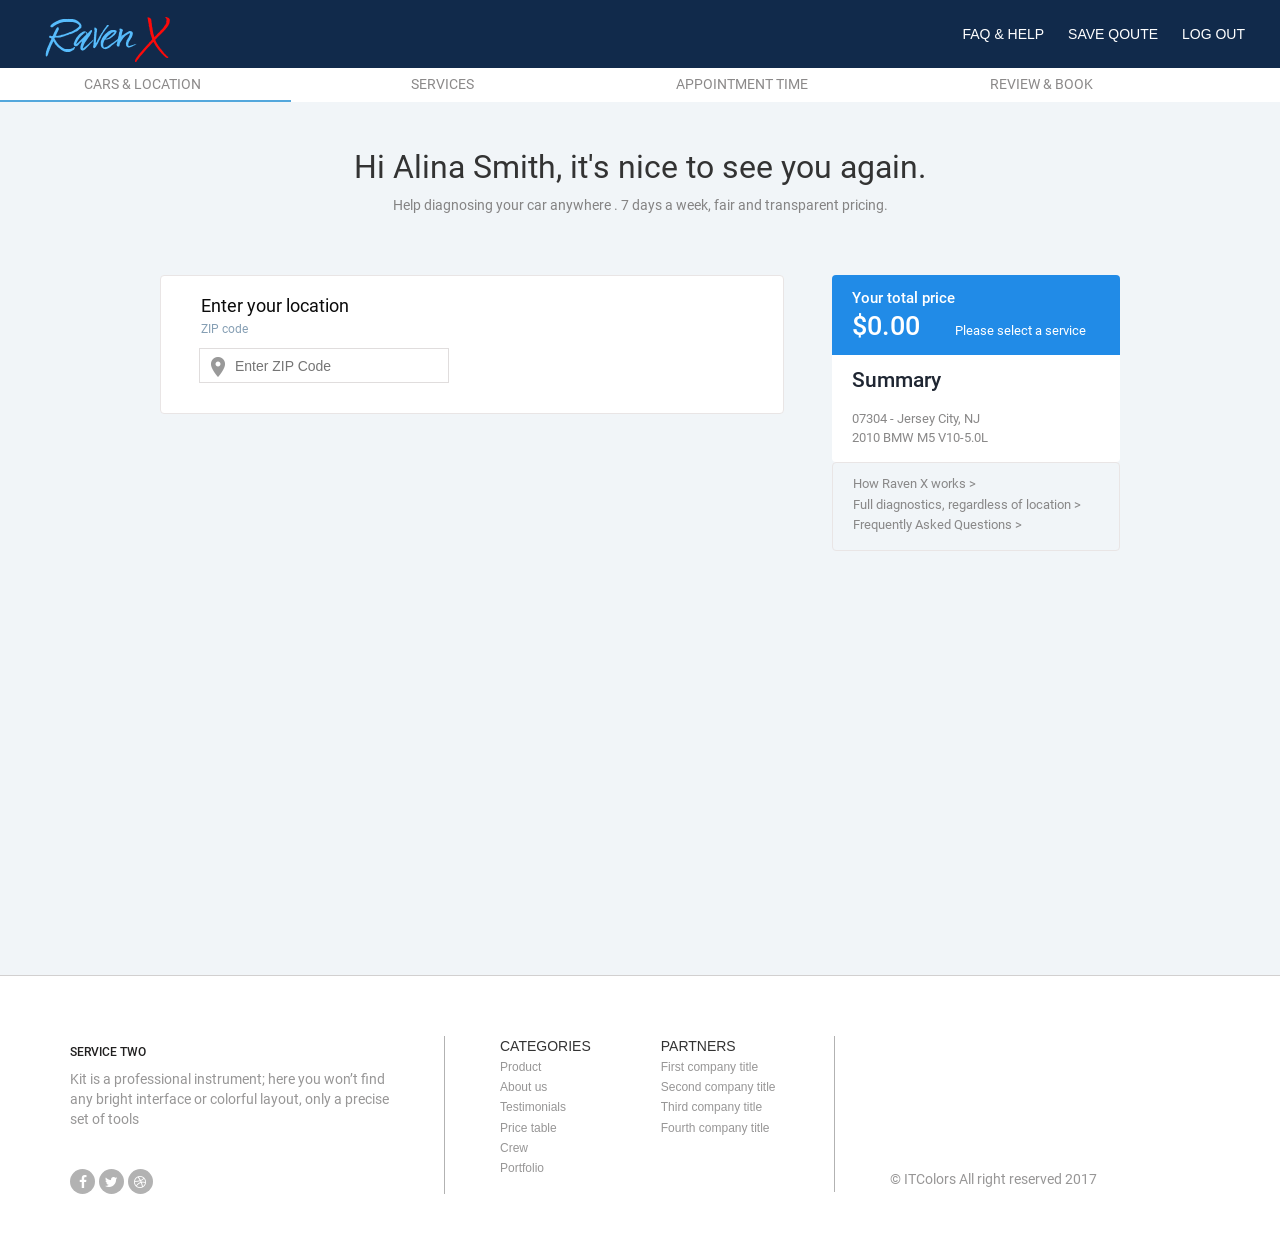
<file: index.html>
<!DOCTYPE html>
<html lang="ru">
  <head>
    <meta charset="utf-8">
    <meta http-equiv="X-UA-Compatible" content="IE=edge">
    <meta name="viewport" content="width=device-width, initial-scale=1">
    <!-- The above 3 meta tags *must* come first in the head; any other head content must come *after* these tags -->
    <title>Заголовок </title>

    <!-- Bootstrap -->
    <link href="css/bootstrap.min.css" rel="stylesheet">
    <link rel="stylesheet" href="css/style.css">
    <link rel="stylesheet" href="css/font-awesome.min.css">

    <!-- HTML5 shim and Respond.js for IE8 support of HTML5 elements and media queries -->
    <!-- WARNING: Respond.js doesn't work if you view the page via file:// -->
    <!--[if lt IE 9]>
      <script src="https://oss.maxcdn.com/html5shiv/3.7.2/html5shiv.min.js"></script>
      <script src="https://oss.maxcdn.com/respond/1.4.2/respond.min.js"></script>
    <![endif]-->
  </head>
  <body>
  <script src="http://ajax.googleapis.com/ajax/libs/jquery/1.7.1/jquery.min.js"  type="text/javascript"></script>

  <script>


</script>


   <header>
     <div class="container-fluid">
       <div class="row">
         <div class="logo col-md-3">
            <h1>Raven <span>X</span></h1>
         </div>
         <div class="menu col-md-5 col-md-offset-4 text-right">
             <a href="">faq & help</a>
             <a href="">save qoute</a>
             <a href="">log out</a>
          </div>
        
         
       </div>
     </div>
   </header>

   <nav>
     <div class="container-fluid">
       <div class="row">
         <ul class="list-inline">
           <li class="active"><a href="">cars & location</a></li>
           <li class="secondLi"><a href="">services</a></li>
           <li><a href="">appointment time</a></li>
           <li><a href="">review & book</a></li>
         </ul>
       </div>
     </div>
   </nav>
    

<div class="container">
  <div class="row">
    <div class="section_header text-center">
      <h1 class="title">Hi Alina Smith, it's nice to see you again.</h1>
      <p class="title">Help diagnosing your car anywhere . 7 days a week, fair and transparent pricing.</p> 
    </div> 
  </div>
</div>

<div class="wrapper">
  
<div class="user_price">
    <div class="top_line">
      <h4>Your total price</h4>
      <h3>$0.00</h3>
      <p>Please select a service</p>
    </div>
    <div class="body_line">
      <span>Summary</span>
      <p class="location_user">07304 - Jersey City, NJ </p>
      <p class="cars_user">2010 BMW M5 V10-5.0L</p>
    </div>
    <div class="footer_line">
      <a href="#">How Raven X works ></a> <br>
      <a href="#">Full diagnostics, regardless of location ></a>
      <a href="#">Frequently Asked Questions ></a>
    </div>
  </div>




  <div class="user_select_price">
    <div class="top_line">
      <h4>Your total price</h4>
      <h3>$70.00</h3>
      <p>Apply promo Code</p>

      <table>
        <tr>
          <td>Shop price</td>
          <th>$83</th>
        </tr>
        <tr>
          <td>Dealer price</td>
          <th>$94</th>
        </tr>
        <tr>
          <td>You save</td>
          <th>26%</th>
        </tr>
      </table>

      <hr>
      <a href="#" class="view_price">View price breakdown</a>
    </div>
    <div class="body_line">
      <span>Summary</span>
      <p class="location_user">07304 - Jersey City, NJ </p>
      <p class="cars_user">2010 BMW M5 V10-5.0L</p>
      <p class="PServices">Services</p>
      <hr>
      <div class="chkbody">
        <div class="chrcircle"></div>
      </div>
      <a href="#" class="Inspect">Check Engine Light is on (Inspect...</a>
      <img src="img/delate_ico.png" alt="Delate" class="delateImg">
      <p class="PServices Inspect">Includes</p>
      <hr>

      <table class="incl">
         <tr>
          <td>FREE</td>
          <th>50 Point inspection</th>
        </tr>
        <tr class="show">
          
        </tr> 
         <tr>
          <td>FREE</td>
          <th>Service report</th>
        </tr>
      </table>

      <a href="#" class="AddMore">+ Add more service</a>

    </div>
    <div class="footer_line">
      <a href="#">How Raven X works ></a> <br>
      <a href="#">Full diagnostics, regardless of location ></a>
      <a href="#">Frequently Asked Questions ></a>
    </div>
  </div>



  <div class="Enter_Zip">
    <h4>Enter your location</h4>
    <p>ZIP code</p>
    <img src="img/zip_ico.png" alt="">
    <input type="text" id="zip" placeholder="Enter ZIP Code">
    <p class="great">Great! We have certified mechanics in Highland <br> Park, MI</p>
    <button class="confirm_zip" onclick="ConfirmZip();">CONFIRM ZIP CODE</button>
  </div>


  <div class="select_car">
    <h4>Select your car</h4>
    <select class="sel_car" id = "sel_car">
      <option value="1" >Select your car</option>
      <option value="2">2010 BMW M5 V10-5.0L</option>
      <option value="3">2010 BMW M5 V10-5.0L</option>
    </select>
  </div> 



  <div class="warning">
    <div class="top_line">
      <h4>Warning light is on</h4>
      <p>details</p>
    </div>
    <p>Please answer a few questions so we can help you out.</p>
  </div>


  <div class="big_light">
    <div class="circle"></div>
    <div class="light">
      <h4>Select the light that is on in your car</h4>
    
      <div class="dow checkeng_11" onclick="chechFn();"></div>
      <div class="dow checkeng_2" onclick="chechFn();"></div>
      <div class="dow checkeng_33" onclick="chechFn();"></div>
      <div class="dow maintreq_11" onclick="OilChangeFn();"></div>
      <div class="dow maintreq_22" onclick="OilChangeFn();"></div>
      <div class="dow throttle_22" onclick="OilChangeFn();"></div>
      <div class="dow brakewarn_11" onclick="AppointmentbrakeFn();"></div>

      
      <div class="dow brakewarn_22" onclick="AppointmentbrakeFn();"></div>
      <div class="dow brakewarn_33" onclick="AppointmentbrakeFn();"></div>
      <div class="dow brakepad_11" onclick="AppointmentBrakePadsFn();"></div>
      <div class="dow servicesoon_11" onclick="AppointmentEngineSoonFn();"></div>
      <div class="dow charge_1" onclick="ALTFn();"></div>
      <div class="dow charge_2" onclick="ALTFn();"></div>
      <div class="dow charge_33" onclick="ALTFn();"></div>


      <div class="dow charge_44" onclick="ALTFn();"></div>
      <div class="dow abs_11" onclick="AbsHelpFn();"></div>
      <div class="dow abs_22" onclick="AbsHelpFn();"></div>
      <div class="dow temp_11" onclick="Appointment_Temp();"></div>
      <div class="dow lowcoolant_11" onclick="AppointmentCoolantFn();"></div>
      <div class="dow lowcoolant_22" onclick="AppointmentCoolantFn();"></div>
      <div class="dow lowcoolant_33" onclick="AppointmentCoolantFn();"></div>
      
      
      <div class="dow lowoil_11" onclick="AppointmentEngineOilFn();"></div>
      <div class="dow throttle_11" onclick="Appointment_ThrottleFn();"></div>
      <div class="dow parkbrake_11" onclick="AppointmentParkingBrakeFn();"></div>
      <div class="dow traction_11" onclick="AppointmentTractionFn();"></div>
      <div class="dow traction_22" onclick="AppointmentTractionFn();"></div>
      <div class="dow traction_33" onclick="AppointmentTractionFn();"></div>
      <div class="dow traction_44" onclick="AppointmentTractionFn();"></div>
      

      <div class="dow powersteering_11" onclick="AppointmentSteeringFn();"></div>
      <div class="dow security_11" onclick="AppointmentSecurityFn();"></div>
      <div class="dow security_22" onclick="AppointmentSecurityFn();"></div>
      <div class="dow tire_11" onclick="TireFn();"></div>
      <div class="dow cruise_11" onclick="IndicatorLightFn();"></div>
      <div class="dow cruise_22" onclick="IndicatorLightFn();"></div>
      <div class="dow od_11" onclick="AppointmentOverdrivFn();"></div>
      
      
    
      <div class="dow seatbelt_11" onclick="AppointmentSeatBeltFn();"></div>
      <div class="dow catalytic_11" onclick="AppointmentCatalyticOnverteFn();"></div>
      <div class="dow transmissiontemp_11" onclick="AppointmentTransmissionTemperatureFn();"></div>
      <div class="dow srs_11" onclick="AppointmentAirbagSystemFn();"></div>
      <div class="dow rearwindefrost_11" onclick="AppointmentDefrostFn();"></div>
      <div class="dow foglight_11" onclick="AppointmentFogLightsFn();"></div>
      <div class="dow highbeam_11" onclick="AppointmentExteriorLightsFn();"></div>
      

      <div class="dow reducedpower_11" onclick="AppointmentReducedPowerFn();"></div>
      <div class="dow gascap_111" onclick="AppointmentGasCapFn();"></div>
      <div class="dow lampout_11" onclick="AppointmentBeamLightFn();"></div>
      <div class="dow dooropen_11" onclick="AppointmentCarIsOpenFn();"></div>
      <div class="dow washerfluid_11" onclick="AppointmentWasherFluidFn();"></div>
    </div>
</div>
 <div class="big_light2">
	<div class="circle2"></div>

    <div class="chech DELL">
      <h3>Explanation</h3>
      <p>The check engine light comes on when the engine management system has detected faults in the engine or transmission. The problem can be as simple as a loose gas cap or as complex as internal engine damage.</p>
      <h3>We Recommend</h3>
      <p class="recommended">Check Engine Light is on (Inspection)</p>
      <h3>How it works</h3>
      <p>When this light is on, car's monitoring system will have 'fault codes' that indicate the nature of the problem. Your car may have one or more problems and hence there can be multiple codes. <br>
      Your mechanic will:</p>
      <ul class="ABS_menu">
        <li>Read the codes using scanner</li>
        <li>Interpret the code</li>
        <li>Provide a preliminary diagnosis and repair estime</li>
      </ul>
      <p>If you approve the repair estimate, they will:</p>
      <ul class="ABS_menu">
        <li>Replace the faulty part(s)</li>
        <li>Clear the memory of any fault codes</li>
        <li>Turn the check engine light off</li>
        <li>Let you drive the car for a few days to see if the light comes back on or not</li>
      </ul>
      <p>Please note: <br>
		It may take several days of driving the car for the monitoring system to verify that the repair has fixed all the problems. If the monitoring system fails any of its internal tests, it will turn the light back on. This means that the car has more problems that were not evident during the first evaluation. Your mechanic will have to perform further diagnosis and create new repair estimates for resolving the problems found. In some rare cases, multiple visits may be required to diagnose and resolve the stubborn check engine light issues.</p>
		<button class="AddServ">ADD RECOMMENDED SERVICES</button>
    </div>

    <div class="Tire DELL">
      <h3>Explanation</h3>
      <ul>
        <li>Tire pressure is too low or high</li>
        <li>Tire pressure sensor is bad</li>
      </ul>
      <p>If the tire pressure is too low or high, add or remove air accordingly. You may need to reset the tire pressure light as per the owner's manual. If this does not solve the problem, the tire pressure sensor is bad. YourMechanic.com does not offer tire pressure sensor replacement service at this point.</p>
      <h3>What You Should Do</h3>
      <p>If adjusting the tire pressure does not help, we recommend taking the car to a tire shop.
		Note: We currently dont offer this service and recommend taking the car to a local shop or dealer.</p>
      <button class="Go_back">GO BACK</button>
    </div>
    
    <div class="indicator_light DELL">
       <h3>Explanation</h3>
      <p>This is an indicator light, not a warning light. The light will automatically come on to remind you the cruise control system is on. Cruise control helps you remain in constant speed without continuously having to accelerate. However, if your cruise control light is blinking, there is a problem with your cruise control system and it will most likely stop working.</p>
      <button class="Go_back">GO BACK</button>
    </div>

    <div class="ALT DELL">
       <h3>Explanation</h3>
       <p>
         This light is also known as the “battery” warning light. You should see this light turning on for a few seconds once you start your engine. If the light stays on, it could mean that the battery is not charging. <br>Common reasons:
       </p>
       <ul>
        <li>Alternator is defective</li>
        <li>Alternator belt has come off</li>
        <li>Battery is defective</li>
        <li>Other electrical system malfunction</li>
      </ul>
      <h3>We Recommend</h3>
      <p class="recommended">Battery Light is on (Inspection)</p>
      <h3>How it works</h3>
      <p>Mechanic will scan the car's computer system and the charging system to identify the problem. They will provide an inspection report and a repair estimate. If you approve the estimate, they will order the parts and come back to perform repairs.</p>
      <button class="AddServ">ADD RECOMMENDED SERVICES</button>
    </div>

    <div class="abs_help DELL">
      <h3>Explanation</h3>
      <p>ABS stands for “Anti-lock Braking System”. The core function of ABS system is to prevent the car from skidding. This system ensures your tires do not lock up when you apply the brakes in slippery or in extreme conditions. If there is a problem with your ABS system, the ABS light will illuminate on your dashboard.</p>
      <p>The common reasons for the light to come on:</p>
      <ul class="ABS_menu">
        <li>ABS Relay</li>
        <li>ABS Pump</li>
        <li>Wheel Speed Sensor</li>
        <li>Wiring issue</li>
      </ul>
      <h3>We Recommend</h3>
      <p class="recommended">ABS Light is on (Inspection)</p>
      <h3>How it works</h3>
      <p>Mechanic will scan the car's computer system and check the ABS system to identify the problem. They will provide an inspection report and a repair estimate.</p>
      <button class="AddServ">ADD RECOMMENDED SERVICES</button>
    </div>
    
    <div class="Appointment_brake_pads DELL">
      <h3>Explanation</h3>
      <p>This light is known as "Low Brake Pad Warning Light". It comes on when the brake pads are low. We recommend that you book an appointment for brake pads replacement for both front and rear. Mechanic will only replace the pads that are worn out.</p>
      <h3>We Recommend</h3>
      <p class="recommended">Brake Pads Replacemen.</p>
      <h3>How it works</h3>
      <p>Mechanic will inspect the entire front and rear brake system. If the brake pads are low in the front and/or rear, they will replace the brake pads</p>
      <button class="AddServ">ADD RECOMMENDED SERVICES</button>
    </div>

    <div class="Appointment_brake DELL">
        <h3>Explanation</h3>
        <p>The brake warning light indicates that there is something wrong with the brake system. If the light illuminates and stays on, it's either telling you that your emergency brake is still on or that your car is losing brake pressure. It may indicate your brakes are at risk of not working due to the possibility of low brake fluid level or a leak. It's best to safely pull over and get your brake system checked</p>
        <p>The common reasons for the light goes on:</p>
        <ul class="Appointment_brake_menu">
          <li>Brake Fluid is Low</li>
          <li>Emergency Brake is on</li>
          <li>Emergency brake is malfunctioning</li>
          <li>Brake Caliper is leaking</li>
          <li>Brake Hose is leaking</li>
          <li>Brake Hydraulic / Electrical Fault</li>
        </ul>
        <h3>We Recommend</h3>
        <p class="recommended">Brake System Inspection</p>
        <h3>How it works</h3>
        <p>Mechanic will scan the car's computer system and the brake system to identify the problem. They will provide an inspection report and a repair estimate.</p>
        <button class="AddServ">ADD RECOMMENDED SERVICES</button>
    </div>

    <div class="Appointment_coolant DELL">
      <h3>Explanation</h3>
      <p>This light usually comes on when the coolant in your car is low. It is possible that adding a little bit of coolant can solve the problem. The coolant could also be leaking from hoses, water pump or other places in the cooling system. You should not drive the car with low coolant to prevent the engine from overheating and causing an internal engine damage.</p>
      <h3>We Recommend</h3>
      <p class="recommended">Check Cooling System (Visual Inspection)</p>
      <h3>How it works</h3>
      <p>Mechanic will inspect the entire cooling system. If the car needs coolant, mechanic will top off coolant in your car and turn off the light. If there are defective parts in the cooling system, mechanic will provide an inspection report and a repair estimate.</p>
      <button class="AddServ">ADD RECOMMENDED SERVICES</button>
    </div>

    <div class="Appointment_engine_oil DELL">
      <h3>Explanation</h3>
      <p>This light usually comes on when either the engine oil level is low (engine oil is leaking) or the oil pressure in the engine is low. If the light is blinking, there might be an internal engine damage. We recommend that you do not drive the car with this light on to prevent any further damage to the engine.</p>
      <h3>We Recommend</h3>
      <p class="recommended">Oil Pressure Light is on (Inspection)</p>
      <h3>How it works</h3>
      <p>Mechanic will check the engine to identify the problem. They will provide an inspection report and a repair estimate.</p>
      <button class="AddServ">ADD RECOMMENDED SERVICES</button>
    </div>

    <div class="Appointment_engine_soon DELL">
      <h3>Explanation</h3>
      <p>In some cars, this light means that the maintenance is due (oil change or scheduled maintenance). In other cars, this can be an indication of something wrong within the chassis system (i.e. ABS, TC, Brake Hydraulic System). Always look to see if there's another light on, as the Service Vehicle Soon Warning Light serves as a back-up warning light in case one of the warning lights from the chassis system is not working. It's best to pull over and refer to your car owner's manual to identify the problem and book a mechanic for proper diagnosis.</p>
      <h3>We Recommend</h3>
      <p class="recommended">Warning Light is on (Inspection)</p>
      <h3>How it works</h3>
      <p>Mechanic will scan the car's computer system to identify the problem. They will provide an inspection report and a repair estimate.</p>
      <button class="AddServ">ADD RECOMMENDED SERVICES</button>
    </div>

    <div class="Appointment_Oil_Change DELL">
      <h3>Explanation</h3>
      <p>This light turns on when an oil change or scheduled maintenance is due. Please check the mileage in your car and the maintenance schedule in the app. If a scheduled service is due, please book that service or else, you may book an Oil Change.</p>
      <h3>We Recommend</h3>
      <p class="recommended">Change Oil and Filter</p>
      <button class="AddServ">ADD RECOMMENDED SERVICES</button>
    </div>

    <div class="Appointment_parking_brake DELL">
      <h3>Explanation</h3>
      <p>This light comes on if the parking brake is on (not fully released). Please release the parking brake. If the light does not go off after you release the brake brake, we recommend that you book an appointment for parking brake system inspection.</p>
      <h3>We Recommend</h3>
      <p class="recommended">Check Parking Brake System (Visual Inspection)</p>
      <h3>How it works</h3>
      <p>Mechanic will scan the car's computer system and check the entire parking brake system to identify the problem. They will provide an inspection report and a repair estimate.</p>
      <button class="AddServ">ADD RECOMMENDED SERVICES</button>
    </div>


    <div class="Appointment_Security DELL">
      <h3>Explanation</h3>
      <p>This is a Security Warning Light that is part of the Anti-theft system. If this light stays on or it is blinking, it indicates there is problem with your security system. Your car is able to detect a possible fault with the key and immobilizer.</p>
      <h3>What You Should Do</h3>
      <p>We recommend that you take the car to a local dealer.</p>
      <button class="AddServ">ADD RECOMMENDED SERVICES</button>
    </div>

    <div class="Appointment_steering DELL">
      <h3>Explanation</h3>
      <p>The light indicates that the car has a problem with the power steering system. <br>
      The common reasons are:</p>
      <ul>
        <li>Power steering fluid is low</li>
        <li>Power steering fluid is leaking</li>
        <li>Steering angle sensor is defective</li>
        <li>Power steering pump is defective</li>
        <li>Electrical problems</li>
      </ul>
      <h3>We Recommend</h3>
      <p class="recommended">Warning Light is on (Inspection)</p>
      <h3>How it works</h3>
      <p>Mechanic will scan the car's computer system and check the power steering system to identify the problem. They will provide an inspection report and a repair estimate. If you approve the estimate, they will order the parts and come back to perform repairs.</p>
      <button class="AddServ">ADD RECOMMENDED SERVICES</button>
    </div>

    <div class="Appointment_Temp DELL">
       <h3>Explanation</h3>
       <p>This light comes on when the car is overheating. We recommend that you do not drive the car. <br>The common reasons for the car to overheat are:</p>
       <ul>
        <li>Low coolant</li>
        <li>Cooling System Leak</li>
        <li>Thermostat is stuck closed</li>
      </ul>
      <h3>We Recommend</h3>
      <p class="recommended">Car is overheating (Inspection)</p>
      <h3>How it works</h3>
      <p>Mechanic will scan the car's computer system and check the entire cooling system to identify the problem. They will provide an inspection report and a repair estimate.</p>
      <button class="AddServ">ADD RECOMMENDED SERVICES</button>
    </div>

    <div class="Appointment_Throttle DELL">
      <h3>Explanation</h3>
      <p>This is the Throttle Control Warning Light. The throttle control system increases or decreases the power output of your car's engine. The warning light should come on when you start the car. If it stays on or comes on while you're driving, it indicates a potential problem and needs to be checked. You should pull over and have your car towed. It is not safe to drive.</p>
      <h3>We Recommend</h3>
      <p class="recommended">Warning Light is on (Inspection)</p>
      <h3>How it works</h3>
      <p>Mechanic will scan the car's computer system to identify the problem. They will provide an inspection report and a repair estimate.</p>
      <button class="AddServ">ADD RECOMMENDED SERVICES</button>
    </div>

    <div class="Appointment_traction DELL">
       <h3>Explanation</h3>
       <p>This is the traction control warning light. The traction control system helps maintain the best traction in slippery conditions (e.g. rainy, snowy conditions). The warning light usually comes on when the traction control system engages (its ok for the light to come on). However, if the light does not go off, or if it come on in conjunction with the ABS light, then there is a fault in the system. <br> The common reasons are:</p>
       <ul>
        <li>ABS wheel speed sensor</li>
        <li>ABS pump</li>
        <li>ABS modulator</li>
        <li>Incorrect tire size</li>
        <li>Electrical issues</li>
      </ul>
      <h3>We Recommend</h3>
      <p class="recommended">Warning Light is on (Inspection)</p>
      <h3>How it works</h3>
      <p>Mechanic will scan the car's computer system to identify the problem. They will provide an inspection report and a repair estimate. If you approve the estimate, they will order the parts and come back to perform repairs.</p>
      <button class="AddServ">ADD RECOMMENDED SERVICES</button>
    </div>


    <div class="Appointment_airbag_system DELL">
       <h3>Explanation</h3>
       <p>This light is the Supplemental Restraint System warning light. This light will illuminate if there is a problem with the airbag system. This means the airbags may not deploy in a collision.
        <br> The common reasons are:</p>
       <ul>
        <li>Defective Airbag module</li>
        <li>Defective crash sensor</li>
        <li>Defective rotary coupler</li>
        <li>Incorrect tire size</li>
        <li>Electrical issues</li>
      </ul>
      <h3>What You Should Do</h3>
      <p>We recommend that you take the car to a local shop or dealer.</p>
      <button class="Go_back">GO BACK</button>
    </div>


    <div class="Appointment_Beam_Light DELL">
       <h3>Explanation</h3>
       <p>This light lets you know that one of the exterior lights on your vehicle is not functioning properly. Check your headlights, blinkers, brake lights, etc. and book an appointment for replacement of the lights that are not working.
       </p>
       <button class="Go_back">GO BACK</button>
    </div>


    <div class="Appointment_car_is_open DELL">
       <h3>Explanation</h3>
       <p>If this light is on, one of your doors, the hood, or the trunk of your car is open. Please close the doors properly. The light should automatically turn off after you close the doors properly.
       </p>
       <button class="Go_back">GO BACK</button>
    </div>


    <div class="Appointment_catalytic_converte DELL">
       <h3>Explanation</h3>
       <p>If this light is on, the catalytic converter may not be working properly. The catalytic converter is a device on your car that takes harmful pollutants like carbon monoxide and converts it into less toxic substance before it is emitted into the air. It is also common that the Check Engine Light will come on at the same time as the Catalytic Converter Light. It's best to pull over and get your car towed to a mechanic who can inspect and diagnose the problem.</p>
       <h3>What You Should Do</h3>
      <p>We recommend taking the car to a local shop or dealer.</p>
      <button class="Go_back">GO BACK</button>
    </div>



    <div class="Appointment_Defrost DELL">
       <h3>Explanation</h3>
       <p>This light is known as "Rear Window Defrost Indicator Light". It comes on when you activate the defroster. It serves as a reminder that the defroster is on. If you don't want the defroster to be on, you can simply turn the light off.
       </p>
       <button class="Go_back">GO BACK</button>
    </div>


    <div class="Appointment_exterior_lights DELL">
       <h3>Explanation</h3>
       <p>This is the High Beam Indicator Light. It lets you know that your headlights are turned on to high beam. Only use the high beams in the absence of an oncoming traffic.
       </p>
       <button class="Go_back">GO BACK</button>
    </div>


    <div class="Appointment_fog_lights DELL">
       <h3>Explanation</h3>
       <p>Once you turn on the fog lights, this indicator light will illuminate on your dashboard to notify you that the fog lights are on. This is not a warning light.
       </p>
       <button class="Go_back">GO BACK</button>
    </div>



     <div class="Appointment_gas_cap DELL">
       <h3>Explanation</h3>
       <p>This light indicates that the gas cap is not properly tightened. The Check Engine Light may also come on if the gas cap is left loose. We recommend that you tighten the gas cap. If that does not solve the problem and the check engine light is also on, we suggest that you book an appointment for inspection.</p>
      <h3>We Recommend</h3>
      <p class="recommended">Warning Light is on (Inspection)</p>
      <button class="AddServ">ADD RECOMMENDED SERVICES</button>
    </div>


    <div class="Appointment_Overdrive DELL">
       <h3>Explanation</h3>
       <p>This is the Overdrive indicator light, not a warning light (it's ok for the light to be ON). An overdrive is a mechanical gear system that the transmission uses to provide your car with better gas mileage at higher speeds. If your overdrive light is on, the overdrive is not selected or engaged. If the overdrive light is off, overdrive is actively engaged.<br>If the light is flashing or blinking, then you have a problem within the overdrive system or transmission.</p>
       <h3>What You Should Do</h3>
      <p>We recommend that you take the car to a local dealer or shop.</p>
      <button class="Go_back">GO BACK</button>
    </div>


    <div class="Appointment_Reduced_Power DELL">
       <h3>Explanation</h3>
       <p>This light is known as "Reduced Power Warning Light". It comes on when the engine power output is lower than normal. The loss of power could be due to a variety of reasons, including failure of a sensor in engine or transmission. We do not recommend driving the car when the light is on.</p>
      <h3>We Recommend</h3>
      <p class="recommended">Warning Light is on (Inspection)</p>
      <h3>How it works</h3>
      <p>Mechanic will scan the car's computer systemto identify the problem. They will provide an inspection report and a repair estimate.</p>
      <button class="AddServ">ADD RECOMMENDED SERVICES</button>
    </div>


    <div class="Appointment_seat_belt DELL">
       <h3>Explanation</h3>
       <p>The seat belt warning light will turn on once the ignition is started and will blink if the seat belts need to be fastened. Some vehicles also emit an audio warning while the light is blinking. However, if the seat belts are fastened but the light is still on or blinking, there is a fault detected in one of the seat belts. It's best to have a mechanic check the car for you.</p>
       <h3>What You Should Do</h3>
      <p>We recommend taking the car to a local dealer.</p>
      <button class="Go_back">GO BACK</button>
    </div>


    <div class="Appointment_Transmission_Temperature DELL">
       <h3>Explanation</h3>
       <p>This light is the Transmission Temperature Warning Light. It indicates that the transmission is running at a very high temperature (transmission fluid is too hot). We recommend that you do not drive the car with this light on.</p>
       <h3>What You Should Do</h3>
      <p>We recommend that you take the car to a local transmission shop.
      </p>
      <button class="Go_back">GO BACK</button>
    </div>


    <div class="Appointment_Washer_fluid DELL">
       <h3>Explanation</h3>
       <p>This light is known as "Washer fluid reminder light". It comes on when the washer fluid is low in your car. Washer fluid is used for cleaning the windshield. You can top off the fluid yourself or have your mechanic top it off during your next service.
       </p>
       <button class="Go_back">GO BACK</button>
    </div>
 

  </div>


</div>


<footer>
      <div class="container">
        <div class="row">
          <div class="col-md-4 SERVICE">
            <h4>SERVICE TWO</h4>
            <p>Kit is a professional instrument; here you won’t find any bright interface or colorful layout, only a precise set of tools</p>
            <div class="soc facebook"><i class="fa fa-facebook" aria-hidden="true"></i></div>
            <div class="soc twitter"><i class="fa fa-twitter" aria-hidden="true"></i></div>
            <div class="soc hz"><i class="fa fa-dribbble" aria-hidden="true"></i></div>
          </div>
          <div class="col-md-4 INFO">
            <ul class="CATEGORIES">
              <li>CATEGORIES</li>
              <li><a href="#">Product</a></li>
              <li><a href="#">About us</a></li>
              <li><a href="#">Testimonials</a></li>
              <li><a href="#">Price table</a></li>
              <li><a href="#">Crew</a></li>
              <li><a href="#">Portfolio</a></li>
            </ul>

            <ul>
              <li>PARTNERS</li>
              <li><a href="#">First  company title</a></li>
              <li><a href="#">Second company title</a></li>
              <li><a href="#">Third company title</a></li>
              <li><a href="#">Fourth company title</a></li>
            </ul>
          </div>
          <div class="col-md-4">
            <p class="ITColors">© ITColors All right reserved  2017</p>
          </div>
        </div>
      </div>
    </footer>


    <!-- Modal -->
        <div class="modal fade" id="modal" tabindex="-1" role="dialog" aria-labelledby="myModalLabel" aria-hidden="true">
          <div class="modal-dialog">
            <div class="modal-content">
              <div class="modal-header">
                <button type="button" class="close" data-dismiss="modal" aria-hidden="true">&times;</button>
                
              </div>
              <div class="modal-body">
               <div class="row">
                 
               </div>
              </div>
            </div>
          </div>
        </div>

    <!-- jQuery (necessary for Bootstrap's JavaScript plugins) -->
    <script src="https://ajax.googleapis.com/ajax/libs/jquery/1.11.3/jquery.min.js"></script>
    <!-- Include all compiled plugins (below), or include individual files as needed -->
    <script src="js/bootstrap.min.js"></script>
    <script src="js/jquery.nicescroll.min.js"></script>
    <script src="js/wow.min.js"></script>
    <script>
      new WOW().init();
    </script>
    <script>
      $(document).ready(function(){
          $("nav").on("click","a", function (event) {
            //отменяем стандартную обработку нажатия по ссылке
            event.preventDefault();

            //забираем идентификатор бока с атрибута href
            var id  = $(this).attr('href'),

            //узнаем высоту от начала страницы до блока на который ссылается якорь
              top = $(id).offset().top;
            
            //анимируем переход на расстояние - top за 1500 мс
            $('body,html').animate({scrollTop: top}, 1500);
          });
        });
    </script>
    <script src = "js/main.js"></script>
  </body>
</html>
</file>
<file: css/style.css>
@font-face{font-family:KickHornet;src:url(..//fonts/KickHornet.eot);src:url(..//fonts/KickHornet.eot&#iefix) format("embedded-opentype"),url(..//fonts/KickHornet.woff) format("woff"),url(..//fonts/KickHornet.ttf) format("treutype");font-weight:400;font-style:normal}@font-face{font-family:Roboto-Bold;src:url(..//fonts/Roboto-Bold.eot);src:url(..//fonts/Roboto-Bold.eot&#iefix) format("embedded-opentype"),url(..//fonts/Roboto-Bold.woff) format("woff"),url(..//fonts/Roboto-Bold.ttf) format("treutype");font-weight:400;font-style:normal}@font-face{font-family:Roboto-Medium;src:url(..//fonts/Roboto-Medium.eot);src:url(..//fonts/Roboto-Medium.eot&#iefix) format("embedded-opentype"),url(..//fonts/Roboto-Medium.woff) format("woff"),url(..//fonts/Roboto-Medium.ttf) format("treutype");font-weight:400;font-style:normal}@font-face{font-family:Roboto-Regular;src:url(..//fonts/Roboto-Regular.eot);src:url(..//fonts/Roboto-Regular.eot&#iefix) format("embedded-opentype"),url(..//fonts/Roboto-Regular.woff) format("woff"),url(..//fonts/Roboto-Regular.ttf) format("treutype");font-weight:400;font-style:normal}@font-face{font-family:Roboto-Light;src:url(..//fonts/Roboto-Light.eot);src:url(..//fonts/Roboto-Light.eot&#iefix) format("embedded-opentype"),url(..//fonts/Roboto-Light.woff) format("woff"),url(..//fonts/Roboto-Light.ttf) format("treutype");font-weight:400;font-style:normal}@font-face{font-family:Roboto-Condensed;src:url(..//fonts/Roboto-Condensed.eot);src:url(..//fonts/Roboto-Condensed.eot&#iefix) format("embedded-opentype"),url(..//fonts/Roboto-Condensed.woff) format("woff"),url(..//fonts/Roboto-Condensed.ttf) format("treutype");font-weight:400;font-style:normal}body{background-color:#f1f5f8}header{background-color:#112a4b;width:100%;z-index:999;float:left;position:fixed}header h1{font-family:KickHornet;color:#57bcfc;margin-left:30px}header h1 span{color:#fc0a0a}header a{line-height:69px;color:#fff;text-decoration:none;text-transform:uppercase;margin-right:20px}header a:hover{text-decoration:none}nav{background-color:#fff;position:fixed;top:68px;width:100%;z-index:9999}nav ul{margin:0}nav ul li{width:23%;text-align:center}nav ul li a{color:#8b8989;text-transform:uppercase;line-height:32px;font-family:Roboto-Regular;text-decoration:none}nav ul li a:hover{text-decoration:none}nav ul .active{border-bottom:2px solid #53a7dc}h1.title{font-size:32px;font-family:Roboto-Regular;margin-top:150px;margin-bottom:10px}p.title{color:#848383;font-family:Roboto-Regular}.wrapper{width:960px;position:relative;margin:50px auto}.Enter_Zip,.light,.select_car,.warning{background-color:#fff;width:65%;position:absolute;padding-left:40px;border:1px solid #e9e5e5;border-radius:4px;padding-top:10px;padding-bottom:30px;-webkit-transition:all ease-out .3s;-moz-transition:all ease-out .3s;-o-transition:all ease-out .3s;transition:all ease-out .3s}.Enter_Zip:hover,.light:hover,.select_car:hover,.warning:hover{box-shadow:0 5px 10px 5px rgba(0,0,0,.1)}.Enter_Zip h4,.light h4,.select_car h4,.warning h4{font-family:Roboto-Regular;color:#0b0b0b;font-size:18px;margin-bottom:5px}.Enter_Zip p,.light p,.select_car p,.warning p{font-size:12px;font-family:Roboto-Regular;color:#869fb4}.Enter_Zip img,.light img,.select_car img,.warning img{z-index:10;position:relative;left:10px}.Enter_Zip input,.light input,.select_car input,.warning input{border:1px solid #e0dddd;height:35px;width:250px;padding-left:35px;margin-left:-20px}.Enter_Zip p.great,.light p.great,.select_car p.great,.warning p.great{padding:5px;background-color:#e0f0fe;border:1px solid #a0c8f3;color:#2790ec;margin-right:30px;float:right;font-size:12px}.Enter_Zip p.great{display:none}.Enter_Zip button.confirm_zip{display:none;font-family:Roboto-Bold;font-size:14px;background-color:#218be7;color:#fff;border:none;border-radius:30px;padding:10px 40px;margin-top:30px}.select_car{top:250px;display:none}.select_car select{margin-top:20px;display:block;width:93%;height:35px;border:1px solid #e0dddd;padding-left:10px}.warning{display:none;top:420px;margin-bottom:30px;padding-bottom:10px}.warning .top_line{border-bottom:1px solid #e0dddd;width:93%;height:40px;margin-bottom:20px}.warning .top_line p{right:40px;display:block;position:absolute;text-transform:uppercase;top:15px}.warning .top_line p:after{content:'';width:24px;height:26px;display:inline-block;background-image:url(../img/delate_ico.png);margin-left:10px}.warning p{color:#7a7a7a}.big_light{display:none;border-left:1px solid #e0dddd;height:100%;min-height:550px;top:539px;width:60%;position:relative;margin-left:5%}.big_light .circle{width:15px;height:15px;border-radius:50%;background-color:#e0dddd;position:absolute;left:-8px;top:80px}.big_light2{display:none;border-left:1px solid #e0dddd;height:100%;top:530px;width:60%;position:relative;margin-left:5%}.big_light2 .circle2{width:15px;height:15px;border-radius:50%;background-color:#e0dddd;position:absolute;left:-8px;top:130px}.big_light2 .ALT,.big_light2 .Appointment_Beam_Light,.big_light2 .Appointment_Defrost,.big_light2 .Appointment_Oil_Change,.big_light2 .Appointment_Overdrive,.big_light2 .Appointment_Reduced_Power,.big_light2 .Appointment_Security,.big_light2 .Appointment_Temp,.big_light2 .Appointment_Throttle,.big_light2 .Appointment_Transmission_Temperature,.big_light2 .Appointment_Washer_fluid,.big_light2 .Appointment_airbag_system,.big_light2 .Appointment_brake,.big_light2 .Appointment_brake_pads,.big_light2 .Appointment_car_is_open,.big_light2 .Appointment_catalytic_converte,.big_light2 .Appointment_coolant,.big_light2 .Appointment_engine_oil,.big_light2 .Appointment_engine_soon,.big_light2 .Appointment_exterior_lights,.big_light2 .Appointment_fog_lights,.big_light2 .Appointment_gas_cap,.big_light2 .Appointment_parking_brake,.big_light2 .Appointment_seat_belt,.big_light2 .Appointment_steering,.big_light2 .Appointment_traction,.big_light2 .Tire,.big_light2 .abs_help,.big_light2 .chech,.big_light2 .indicator_light{display:none;text-align:center;background-color:#fff;position:absolute;width:95%;right:0;top:70px;border:1px solid #e9e5e5;border-radius:4px;margin-bottom:100px;padding:20px 20px 20px 30px;-webkit-transition:all ease-out .3s;-moz-transition:all ease-out .3s;-o-transition:all ease-out .3s;transition:all ease-out .3s}.big_light2 .ALT:hover,.big_light2 .Appointment_Beam_Light:hover,.big_light2 .Appointment_Defrost:hover,.big_light2 .Appointment_Oil_Change:hover,.big_light2 .Appointment_Overdrive:hover,.big_light2 .Appointment_Reduced_Power:hover,.big_light2 .Appointment_Security:hover,.big_light2 .Appointment_Temp:hover,.big_light2 .Appointment_Throttle:hover,.big_light2 .Appointment_Transmission_Temperature:hover,.big_light2 .Appointment_Washer_fluid:hover,.big_light2 .Appointment_airbag_system:hover,.big_light2 .Appointment_brake:hover,.big_light2 .Appointment_brake_pads:hover,.big_light2 .Appointment_car_is_open:hover,.big_light2 .Appointment_catalytic_converte:hover,.big_light2 .Appointment_coolant:hover,.big_light2 .Appointment_engine_oil:hover,.big_light2 .Appointment_engine_soon:hover,.big_light2 .Appointment_exterior_lights:hover,.big_light2 .Appointment_fog_lights:hover,.big_light2 .Appointment_gas_cap:hover,.big_light2 .Appointment_parking_brake:hover,.big_light2 .Appointment_seat_belt:hover,.big_light2 .Appointment_steering:hover,.big_light2 .Appointment_traction:hover,.big_light2 .Tire:hover,.big_light2 .abs_help:hover,.big_light2 .chech:hover,.big_light2 .indicator_light:hover{box-shadow:0 5px 10px 5px rgba(0,0,0,.1)}.big_light2 .ALT h3,.big_light2 .Appointment_Beam_Light h3,.big_light2 .Appointment_Defrost h3,.big_light2 .Appointment_Oil_Change h3,.big_light2 .Appointment_Overdrive h3,.big_light2 .Appointment_Reduced_Power h3,.big_light2 .Appointment_Security h3,.big_light2 .Appointment_Temp h3,.big_light2 .Appointment_Throttle h3,.big_light2 .Appointment_Transmission_Temperature h3,.big_light2 .Appointment_Washer_fluid h3,.big_light2 .Appointment_airbag_system h3,.big_light2 .Appointment_brake h3,.big_light2 .Appointment_brake_pads h3,.big_light2 .Appointment_car_is_open h3,.big_light2 .Appointment_catalytic_converte h3,.big_light2 .Appointment_coolant h3,.big_light2 .Appointment_engine_oil h3,.big_light2 .Appointment_engine_soon h3,.big_light2 .Appointment_exterior_lights h3,.big_light2 .Appointment_fog_lights h3,.big_light2 .Appointment_gas_cap h3,.big_light2 .Appointment_parking_brake h3,.big_light2 .Appointment_seat_belt h3,.big_light2 .Appointment_steering h3,.big_light2 .Appointment_traction h3,.big_light2 .Tire h3,.big_light2 .abs_help h3,.big_light2 .chech h3,.big_light2 .indicator_light h3{font-family:Roboto-Regular;font-size:17px;color:#0b0b0b;text-align:left}.big_light2 .ALT p,.big_light2 .ALT ul,.big_light2 .Appointment_Beam_Light p,.big_light2 .Appointment_Beam_Light ul,.big_light2 .Appointment_Defrost p,.big_light2 .Appointment_Defrost ul,.big_light2 .Appointment_Oil_Change p,.big_light2 .Appointment_Oil_Change ul,.big_light2 .Appointment_Overdrive p,.big_light2 .Appointment_Overdrive ul,.big_light2 .Appointment_Reduced_Power p,.big_light2 .Appointment_Reduced_Power ul,.big_light2 .Appointment_Security p,.big_light2 .Appointment_Security ul,.big_light2 .Appointment_Temp p,.big_light2 .Appointment_Temp ul,.big_light2 .Appointment_Throttle p,.big_light2 .Appointment_Throttle ul,.big_light2 .Appointment_Transmission_Temperature p,.big_light2 .Appointment_Transmission_Temperature ul,.big_light2 .Appointment_Washer_fluid p,.big_light2 .Appointment_Washer_fluid ul,.big_light2 .Appointment_airbag_system p,.big_light2 .Appointment_airbag_system ul,.big_light2 .Appointment_brake p,.big_light2 .Appointment_brake ul,.big_light2 .Appointment_brake_pads p,.big_light2 .Appointment_brake_pads ul,.big_light2 .Appointment_car_is_open p,.big_light2 .Appointment_car_is_open ul,.big_light2 .Appointment_catalytic_converte p,.big_light2 .Appointment_catalytic_converte ul,.big_light2 .Appointment_coolant p,.big_light2 .Appointment_coolant ul,.big_light2 .Appointment_engine_oil p,.big_light2 .Appointment_engine_oil ul,.big_light2 .Appointment_engine_soon p,.big_light2 .Appointment_engine_soon ul,.big_light2 .Appointment_exterior_lights p,.big_light2 .Appointment_exterior_lights ul,.big_light2 .Appointment_fog_lights p,.big_light2 .Appointment_fog_lights ul,.big_light2 .Appointment_gas_cap p,.big_light2 .Appointment_gas_cap ul,.big_light2 .Appointment_parking_brake p,.big_light2 .Appointment_parking_brake ul,.big_light2 .Appointment_seat_belt p,.big_light2 .Appointment_seat_belt ul,.big_light2 .Appointment_steering p,.big_light2 .Appointment_steering ul,.big_light2 .Appointment_traction p,.big_light2 .Appointment_traction ul,.big_light2 .Tire p,.big_light2 .Tire ul,.big_light2 .abs_help p,.big_light2 .abs_help ul,.big_light2 .chech p,.big_light2 .chech ul,.big_light2 .indicator_light p,.big_light2 .indicator_light ul{color:#7e7e7e;font-family:Roboto-Regular;font-size:13px;text-align:left}.big_light2 .ALT ul,.big_light2 .Appointment_Beam_Light ul,.big_light2 .Appointment_Defrost ul,.big_light2 .Appointment_Oil_Change ul,.big_light2 .Appointment_Overdrive ul,.big_light2 .Appointment_Reduced_Power ul,.big_light2 .Appointment_Security ul,.big_light2 .Appointment_Temp ul,.big_light2 .Appointment_Throttle ul,.big_light2 .Appointment_Transmission_Temperature ul,.big_light2 .Appointment_Washer_fluid ul,.big_light2 .Appointment_airbag_system ul,.big_light2 .Appointment_brake ul,.big_light2 .Appointment_brake_pads ul,.big_light2 .Appointment_car_is_open ul,.big_light2 .Appointment_catalytic_converte ul,.big_light2 .Appointment_coolant ul,.big_light2 .Appointment_engine_oil ul,.big_light2 .Appointment_engine_soon ul,.big_light2 .Appointment_exterior_lights ul,.big_light2 .Appointment_fog_lights ul,.big_light2 .Appointment_gas_cap ul,.big_light2 .Appointment_parking_brake ul,.big_light2 .Appointment_seat_belt ul,.big_light2 .Appointment_steering ul,.big_light2 .Appointment_traction ul,.big_light2 .Tire ul,.big_light2 .abs_help ul,.big_light2 .chech ul,.big_light2 .indicator_light ul{margin-left:-20px}.big_light2 .ALT p.recommended:before,.big_light2 .Appointment_Beam_Light p.recommended:before,.big_light2 .Appointment_Defrost p.recommended:before,.big_light2 .Appointment_Oil_Change p.recommended:before,.big_light2 .Appointment_Overdrive p.recommended:before,.big_light2 .Appointment_Reduced_Power p.recommended:before,.big_light2 .Appointment_Security p.recommended:before,.big_light2 .Appointment_Temp p.recommended:before,.big_light2 .Appointment_Throttle p.recommended:before,.big_light2 .Appointment_Transmission_Temperature p.recommended:before,.big_light2 .Appointment_Washer_fluid p.recommended:before,.big_light2 .Appointment_airbag_system p.recommended:before,.big_light2 .Appointment_brake p.recommended:before,.big_light2 .Appointment_brake_pads p.recommended:before,.big_light2 .Appointment_car_is_open p.recommended:before,.big_light2 .Appointment_catalytic_converte p.recommended:before,.big_light2 .Appointment_coolant p.recommended:before,.big_light2 .Appointment_engine_oil p.recommended:before,.big_light2 .Appointment_engine_soon p.recommended:before,.big_light2 .Appointment_exterior_lights p.recommended:before,.big_light2 .Appointment_fog_lights p.recommended:before,.big_light2 .Appointment_gas_cap p.recommended:before,.big_light2 .Appointment_parking_brake p.recommended:before,.big_light2 .Appointment_seat_belt p.recommended:before,.big_light2 .Appointment_steering p.recommended:before,.big_light2 .Appointment_traction p.recommended:before,.big_light2 .Tire p.recommended:before,.big_light2 .abs_help p.recommended:before,.big_light2 .chech p.recommended:before,.big_light2 .indicator_light p.recommended:before{content:'';width:18px;height:14px;display:inline-block;background-image:url(../img/abs_ico_ok.png);margin-right:10px}.big_light2 .ALT button,.big_light2 .Appointment_Beam_Light button,.big_light2 .Appointment_Defrost button,.big_light2 .Appointment_Oil_Change button,.big_light2 .Appointment_Overdrive button,.big_light2 .Appointment_Reduced_Power button,.big_light2 .Appointment_Security button,.big_light2 .Appointment_Temp button,.big_light2 .Appointment_Throttle button,.big_light2 .Appointment_Transmission_Temperature button,.big_light2 .Appointment_Washer_fluid button,.big_light2 .Appointment_airbag_system button,.big_light2 .Appointment_brake button,.big_light2 .Appointment_brake_pads button,.big_light2 .Appointment_car_is_open button,.big_light2 .Appointment_catalytic_converte button,.big_light2 .Appointment_coolant button,.big_light2 .Appointment_engine_oil button,.big_light2 .Appointment_engine_soon button,.big_light2 .Appointment_exterior_lights button,.big_light2 .Appointment_fog_lights button,.big_light2 .Appointment_gas_cap button,.big_light2 .Appointment_parking_brake button,.big_light2 .Appointment_seat_belt button,.big_light2 .Appointment_steering button,.big_light2 .Appointment_traction button,.big_light2 .Tire button,.big_light2 .abs_help button,.big_light2 .chech button,.big_light2 .indicator_light button{color:#68686a;padding:10px 30px;text-align:center;border:1px solid #c1c1c1;border-radius:30px;background-color:transparent;margin-top:20px;margin-bottom:30px;font-family:Roboto-Bold}.big_light2 .ALT button:hover,.big_light2 .Appointment_Beam_Light button:hover,.big_light2 .Appointment_Defrost button:hover,.big_light2 .Appointment_Oil_Change button:hover,.big_light2 .Appointment_Overdrive button:hover,.big_light2 .Appointment_Reduced_Power button:hover,.big_light2 .Appointment_Security button:hover,.big_light2 .Appointment_Temp button:hover,.big_light2 .Appointment_Throttle button:hover,.big_light2 .Appointment_Transmission_Temperature button:hover,.big_light2 .Appointment_Washer_fluid button:hover,.big_light2 .Appointment_airbag_system button:hover,.big_light2 .Appointment_brake button:hover,.big_light2 .Appointment_brake_pads button:hover,.big_light2 .Appointment_car_is_open button:hover,.big_light2 .Appointment_catalytic_converte button:hover,.big_light2 .Appointment_coolant button:hover,.big_light2 .Appointment_engine_oil button:hover,.big_light2 .Appointment_engine_soon button:hover,.big_light2 .Appointment_exterior_lights button:hover,.big_light2 .Appointment_fog_lights button:hover,.big_light2 .Appointment_gas_cap button:hover,.big_light2 .Appointment_parking_brake button:hover,.big_light2 .Appointment_seat_belt button:hover,.big_light2 .Appointment_steering button:hover,.big_light2 .Appointment_traction button:hover,.big_light2 .Tire button:hover,.big_light2 .abs_help button:hover,.big_light2 .chech button:hover,.big_light2 .indicator_light button:hover{border:1px solid #919191}.light{top:25px;width:95%;right:0;margin-left:10%;margin-bottom:30px;-webkit-transition:all ease-out .3s;-moz-transition:all ease-out .3s;-o-transition:all ease-out .3s;transition:all ease-out .3s}.light h4{margin-bottom:30px;font-size:17px;font-family:Roboto-Regular}.light .abs_11,.light .abs_22,.light .brakepad_11,.light .brakewarn_11,.light .brakewarn_22,.light .brakewarn_33,.light .catalytic_11,.light .charge_1,.light .charge_2,.light .charge_33,.light .charge_44,.light .checkeng_11,.light .checkeng_2,.light .checkeng_33,.light .cruise_11,.light .cruise_22,.light .dooropen_11,.light .foglight_11,.light .gascap_111,.light .highbeam_11,.light .lampout_11,.light .lowcoolant_11,.light .lowcoolant_22,.light .lowcoolant_33,.light .lowoil_11,.light .maintreq_11,.light .maintreq_22,.light .od_11,.light .parkbrake_11,.light .powersteering_11,.light .rearwindefrost_11,.light .reducedpower_11,.light .seatbelt_11,.light .security_11,.light .security_22,.light .servicesoon_11,.light .srs_11,.light .temp_11,.light .throttle_11,.light .throttle_22,.light .tire_11,.light .traction_11,.light .traction_22,.light .traction_33,.light .traction_44,.light .transmissiontemp_11,.light .washerfluid_11{display:inline-block;width:51px;height:50px;margin:5px 5px 5px 10px}.light .checkeng_11{background-image:url(../img/gray/checkeng_11.png);background-repeat:no-repeat}.light .checkeng_11:hover{background-image:url(../img/red/checkeng_1.png);cursor:pointer}.light .checkeng_2{background-image:url('../img/gray/checkeng_2 (1)1.png');background-repeat:no-repeat;background-position:center}.light .checkeng_2:hover{background-image:url(../img/red/checkeng_2.png);cursor:pointer}.light .checkeng_33{background-image:url(../img/gray/checkeng_33.png);background-repeat:no-repeat}.light .checkeng_33:hover{background-image:url(../img/red/checkeng_3.png);cursor:pointer}.light .maintreq_11{background-image:url(../img/gray/maintreq_11.png);background-repeat:no-repeat}.light .maintreq_11:hover{background-image:url(../img/red/maintreq_1.png);cursor:pointer}.light .maintreq_22{background-image:url(../img/gray/maintreq_22.png);background-repeat:no-repeat}.light .maintreq_22:hover{background-image:url(../img/red/maintreq_2.png);cursor:pointer}.light .throttle_22{background-image:url(../img/gray/throttle_22.png);background-repeat:no-repeat}.light .throttle_22:hover{background-image:url(../img/red/throttle_2.png);cursor:pointer}.light .brakewarn_11{background-image:url(../img/gray/brakewarn_11.png);background-repeat:no-repeat}.light .brakewarn_11:hover{background-image:url(../img/red/brakewarn_1.png);cursor:pointer}.light .brakewarn_22{background-image:url(../img/gray/brakewarn_22.png);background-repeat:no-repeat;background-position:center}.light .brakewarn_22:hover{background-image:url(../img/red/brakewarn_2.png);cursor:pointer}.light .brakewarn_33{background-image:url(../img/gray/brakewarn_33.png);background-repeat:no-repeat}.light .brakewarn_33:hover{background-image:url(../img/red/brakewarn_3.png);cursor:pointer}.light .brakepad_11{background-image:url(../img/gray/brakepad_11.png);background-repeat:no-repeat}.light .brakepad_11:hover{background-image:url(../img/red/brakepad_1.png);cursor:pointer}.light .servicesoon_11{background-image:url(../img/gray/servicesoon_11.png);background-repeat:no-repeat}.light .servicesoon_11:hover{background-image:url(../img/red/servicesoon_1.png);cursor:pointer}.light .charge_1{background-image:url('../img/gray/charge_1 (1)1.png');background-repeat:no-repeat;background-position:center}.light .charge_1:hover{background-image:url('../img/red/charge_1 (1).png');cursor:pointer}.light .charge_2{background-image:url(../img/gray/charge_2.png);background-repeat:no-repeat;background-position:center}.light .charge_2:hover{background-image:url(../img/red/charge_2.png);cursor:pointer}.light .charge_33{background-image:url(../img/gray/charge_33.png);background-repeat:no-repeat;background-position:center}.light .charge_33:hover{background-image:url(../img/red/charge_3.png);cursor:pointer}.light .charge_44{background-image:url(../img/gray/charge_44.png);background-repeat:no-repeat}.light .charge_44:hover{background-image:url(../img/red/charge_4.png);cursor:pointer}.light .abs_11{background-image:url(../img/gray/abs_11.png);background-repeat:no-repeat}.light .abs_11:hover{background-image:url(../img/red/abs_1.png);cursor:pointer}.light .abs_22{background-image:url(../img/gray/abs_22.png);background-repeat:no-repeat;background-position:center}.light .abs_22:hover{background-image:url(../img/red/abs_2.png);cursor:pointer}.light .temp_11{background-image:url(../img/gray/temp_11.png);background-repeat:no-repeat;background-position:center}.light .temp_11:hover{background-image:url(../img/red/temp_1.png);cursor:pointer}.light .lowcoolant_11{background-image:url(../img/gray/lowcoolant_11.png);background-repeat:no-repeat}.light .lowcoolant_11:hover{background-image:url(../img/red/lowcoolant_1.png);cursor:pointer}.light .lowcoolant_22{background-image:url(../img/gray/lowcoolant_22.png);background-repeat:no-repeat}.light .lowcoolant_22:hover{background-image:url(../img/red/lowcoolant_2.png);cursor:pointer}.light .lowcoolant_33{background-image:url(../img/gray/lowcoolant_33.png);background-repeat:no-repeat}.light .lowcoolant_33:hover{background-image:url(../img/red/lowcoolant_3.png);cursor:pointer}.light .lowoil_11{background-image:url(../img/gray/lowoil_11.png);background-repeat:no-repeat}.light .lowoil_11:hover{background-image:url(../img/red/lowoil_1.png);cursor:pointer}.light .throttle_11{background-image:url(../img/gray/throttle_11.png);background-repeat:no-repeat}.light .throttle_11:hover{background-image:url(../img/red/throttle_1.png);cursor:pointer}.light .parkbrake_11{background-image:url(../img/gray/parkbrake_11.png);background-repeat:no-repeat}.light .parkbrake_11:hover{background-image:url(../img/red/parkbrake_1.png);cursor:pointer}.light .traction_11{background-image:url(../img/gray/traction_11.png);background-repeat:no-repeat}.light .traction_11:hover{background-image:url(../img/red/traction_1.png);cursor:pointer}.light .traction_22{background-image:url(../img/gray/traction_22.png);background-repeat:no-repeat}.light .traction_22:hover{background-image:url(../img/red/traction_2.png);cursor:pointer}.light .traction_33{background-image:url(../img/gray/traction_33.png);background-repeat:no-repeat}.light .traction_33:hover{background-image:url(../img/red/traction_3.png);cursor:pointer}.light .traction_44{background-image:url(../img/gray/traction_44.png);background-repeat:no-repeat}.light .traction_44:hover{background-image:url(../img/red/traction_4.png);cursor:pointer}.light .powersteering_11{background-image:url(../img/gray/powersteering_11.png);background-repeat:no-repeat}.light .powersteering_11:hover{background-image:url(../img/red/powersteering_1.png);cursor:pointer}.light .security_11{background-image:url(../img/gray/security_11.png);background-repeat:no-repeat;background-position:center}.light .security_11:hover{background-image:url(../img/red/security_1.png);cursor:pointer}.light .security_22{background-image:url(../img/gray/security_22.png);background-repeat:no-repeat}.light .security_22:hover{background-image:url(../img/red/security_2.png);cursor:pointer}.light .tire_11{background-image:url(../img/gray/tire_11.png);background-repeat:no-repeat}.light .tire_11:hover{background-image:url(../img/red/tire_1.png);cursor:pointer}.light .cruise_11{background-image:url(../img/gray/cruise_11.png);background-repeat:no-repeat}.light .cruise_11:hover{background-image:url(../img/red/cruise_1.png);cursor:pointer}.light .cruise_22{background-image:url(../img/gray/cruise_22.png);background-repeat:no-repeat;background-position:center}.light .cruise_22:hover{background-image:url(../img/red/cruise_2.png);cursor:pointer}.light .od_11{background-image:url(../img/gray/od_11.png);background-repeat:no-repeat}.light .od_11:hover{background-image:url(../img/red/od_1.png);cursor:pointer}.light .seatbelt_11{background-image:url(../img/gray/seatbelt_11.png);background-repeat:no-repeat}.light .seatbelt_11:hover{background-image:url(../img/red/seatbelt_1.png);cursor:pointer}.light .catalytic_11{background-image:url(../img/gray/catalytic_11.png);background-repeat:no-repeat}.light .catalytic_11:hover{background-image:url(../img/red/catalytic_1.png);cursor:pointer}.light .transmissiontemp_11{background-image:url(../img/gray/transmissiontemp_11.png);background-repeat:no-repeat}.light .transmissiontemp_11:hover{background-image:url(../img/red/transmissiontemp_1.png);cursor:pointer}.light .srs_11{background-image:url(../img/gray/srs_11.png);background-repeat:no-repeat}.light .srs_11:hover{background-image:url(../img/red/srs_1.png);cursor:pointer}.light .rearwindefrost_11{background-image:url(../img/gray/rearwindefrost_11.png);background-repeat:no-repeat}.light .rearwindefrost_11:hover{background-image:url(../img/red/rearwindefrost_1.png);cursor:pointer}.light .foglight_11{background-image:url(../img/gray/foglight_11.png);background-repeat:no-repeat}.light .foglight_11:hover{background-image:url(../img/red/foglight_1.png);cursor:pointer}.light .highbeam_11{background-image:url(../img/gray/highbeam_11.png);background-repeat:no-repeat}.light .highbeam_11:hover{background-image:url(../img/red/highbeam_1.png);cursor:pointer}.light .reducedpower_11{background-image:url(../img/gray/reducedpower_11.png);background-repeat:no-repeat}.light .reducedpower_11:hover{background-image:url(../img/red/reducedpower_1.png);cursor:pointer}.light .gascap_111{background-image:url(../img/gray/gascap_111.png);background-repeat:no-repeat}.light .gascap_111:hover{background-image:url(../img/red/gascap_1.png);cursor:pointer}.light .lampout_11{background-image:url(../img/gray/lampout_11.png);background-repeat:no-repeat}.light .lampout_11:hover{background-image:url(../img/red/lampout_1.png);cursor:pointer}.light .dooropen_11{background-image:url(../img/gray/dooropen_11.png);background-repeat:no-repeat}.light .dooropen_11:hover{background-image:url(../img/red/dooropen_1.png);cursor:pointer}.light .washerfluid_11{background-image:url(../img/gray/washerfluid_11.png);background-repeat:no-repeat}.light .washerfluid_11:hover{background-image:url(../img/red/washerfluid_1.png);cursor:pointer}.light:hover{box-shadow:0 5px 10px 5px rgba(0,0,0,.1)}.user_price,.user_select_price{position:absolute;right:0;top:0;margin-top:0;width:30%;max-width:326px;height:400px;z-index:100;border-radius:4px}.user_price .top_line,.user_select_price .top_line{background-color:#218be7;color:#fff;padding-top:15px;padding-left:20px;border-radius:4px 4px 0 0;height:80px}.user_price .top_line h4,.user_select_price .top_line h4{margin:0;font-family:Roboto-Medium;font-size:15px}.user_price .top_line h3,.user_select_price .top_line h3{font-family:Roboto-Medium;font-size:27px;margin-top:5px;float:left;margin-right:35px}.user_price .top_line p,.user_select_price .top_line p{font-family:Roboto-Regular;font-size:13px;margin-top:15px}.user_price .body_line,.user_select_price .body_line{background-color:#fff;padding-left:20px;padding-top:10px;padding-bottom:15px;border-radius:0 0 4px 4px}.user_price .body_line span,.user_select_price .body_line span{color:#1f2632;font-family:Roboto-Medium;font-size:21px}.user_price .body_line p,.user_select_price .body_line p{color:#898888;font-size:13px;font-family:Roboto-Regular;margin-top:20px}.user_price .body_line p.cars_user,.user_price .body_line p.location_user,.user_select_price .body_line p.cars_user,.user_select_price .body_line p.location_user{margin:0;padding:0}.user_price .body_line p.cars_user:hover,.user_price .body_line p.location_user:hover,.user_select_price .body_line p.cars_user:hover,.user_select_price .body_line p.location_user:hover{text-decoration:underline;cursor:pointer}.user_price .body_line p.location_user,.user_select_price .body_line p.location_user{margin-top:15px}.user_price .footer_line,.user_select_price .footer_line{background-color:#f1f5f8;border:1.1px solid #e9e5e5;padding-left:20px;padding-top:10px;padding-bottom:15px;border-radius:4px}.user_price .footer_line a,.user_select_price .footer_line a{color:#898888;font-family:Roboto-Regular;font-size:13px}.user_price{display:block}.user_select_price{display:none}.user_select_price .top_line{height:160px}.user_select_price .top_line h3{float:none;margin-bottom:0}.user_select_price .top_line p{margin-left:0;margin-top:0}.user_select_price .top_line table{display:block;position:absolute;right:10px;top:12px}.user_select_price .top_line table tr td{width:100px;line-height:24px}.user_select_price .top_line hr{width:80%;margin-right:40px;border-top:1px solid #00f}.user_select_price .top_line a.view_price{color:#1c3a93}.user_select_price .body_line p.PServices{float:left;margin-top:10px;margin-right:10px}.user_select_price .body_line hr{width:67%;margin-right:40px}.user_select_price .body_line .chkbody{background-color:#0a35b6;width:45px;height:20px;border-radius:20px;position:relative}.user_select_price .body_line .chkbody:hover{cursor:pointer}.user_select_price .body_line .chkbody .chrcircle{position:absolute;width:20px;height:18.5px;border-radius:50%;background-color:#fff;margin-top:1px;right:1px}.user_select_price .body_line a.Inspect{font-size:12px;margin-top:-20px;margin-right:10px;margin-left:50px;float:left}.user_select_price .body_line img.delateImg{float:right;margin-top:-25px;margin-right:10px}.user_select_price .body_line img.delateImg:hover{cursor:pointer}.user_select_price .body_line p.Inspect{margin-top:10px}.user_select_price .body_line table.incl{margin-bottom:20px}.user_select_price .body_line table.incl tr{margin-top:10px;margin-bottom:30px}.user_select_price .body_line table.incl tr td{width:50px;color:#fff;background-color:green;border-radius:4px;font-size:12px;text-align:center}.user_select_price .body_line table.incl tr th{width:200px;padding-left:10px}.user_select_price .body_line table.incl tr.show{padding:0;margin:0 0 10px}.user_select_price .body_line a.AddMore{margin-top:60px}.fix{position:fixed;margin-left:672px;width:30%;max-width:290px;right:auto;top:15%}footer{background-color:#fff;border-top:1px solid #d2d0d0;padding-top:60px;padding-bottom:60px;position:relative;top:700px}footer .INFO,footer .SERVICE{border-right:1px solid #b2b2b2}footer .SERVICE{padding-right:50px}footer .INFO{padding-bottom:5px}footer .soc{display:inline-block;width:25px;height:25px;background-color:#b2b2b2;border-radius:50%;text-align:center;margin-top:30px}footer .soc i{line-height:27px;color:#fff}footer .soc:hover{background-color:#8e8d8d}footer h4{font-size:12px;color:#201f1f;font-family:Roboto-Medium}footer h4.PARTNERS{display:block;margin-top:-10px}footer p{color:#979696;font-size:14px;font-family:Roboto-Regular}footer p.ITColors{display:block;margin-top:37%;margin-left:40px}footer ul{float:left;list-style:none}footer ul li a{color:#979696;font-size:12px;text-decoration:none}footer ul li a:hover{text-decoration:none}footer UL.CATEGORIES{margin-right:30px}
</file>
